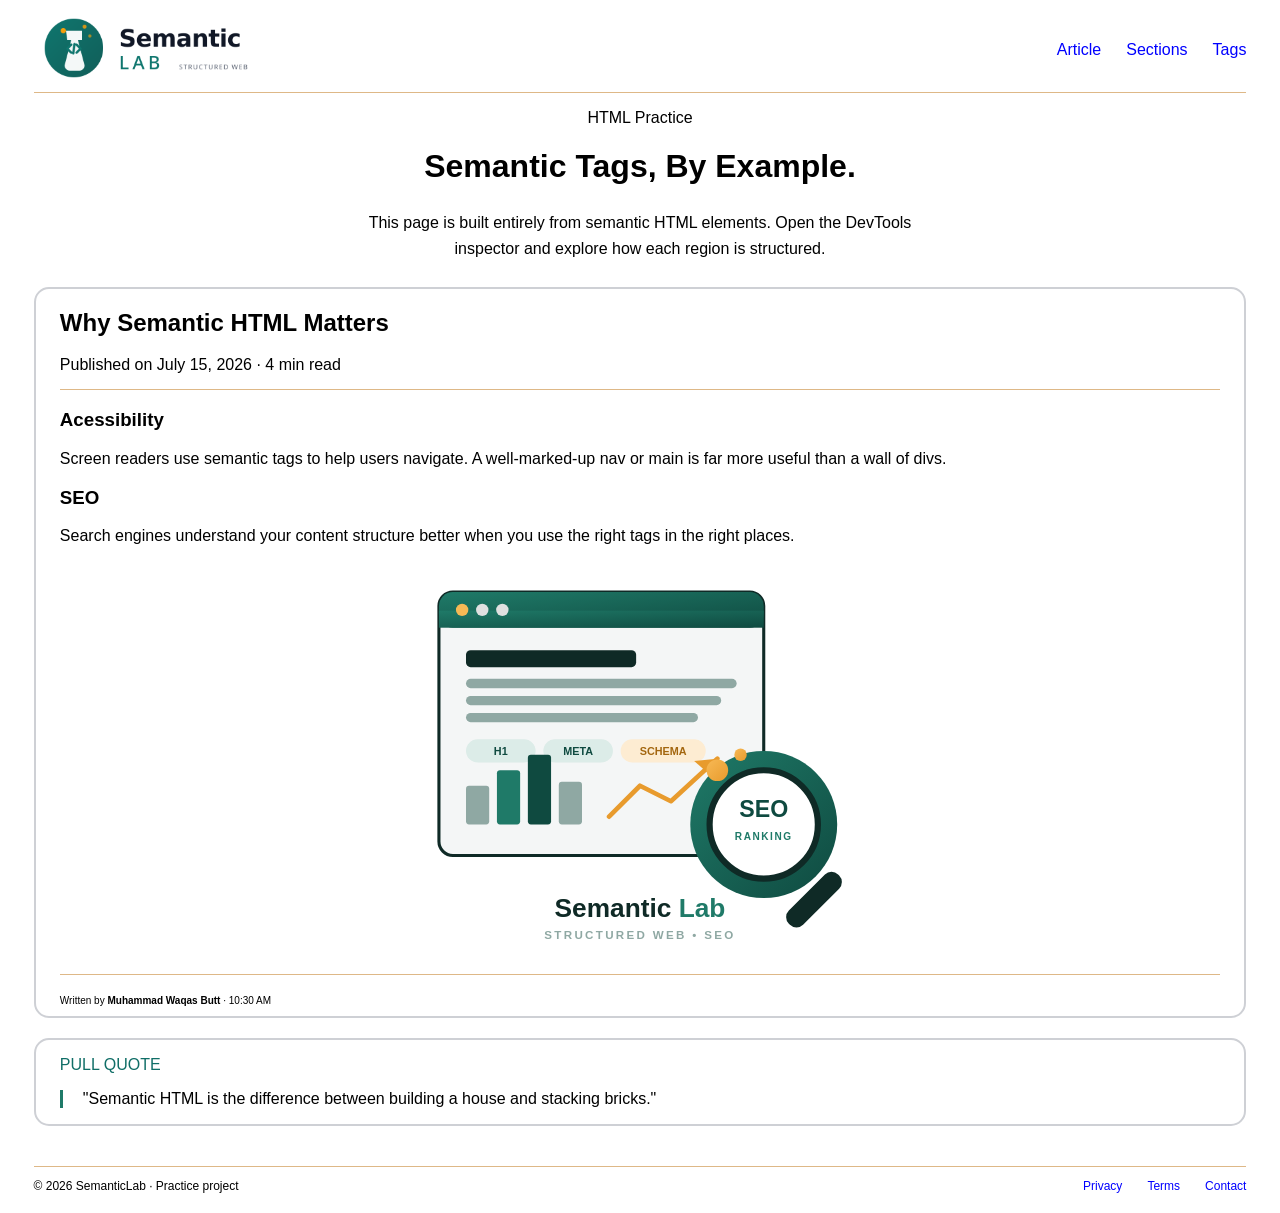
<file: index.html>
<!DOCTYPE html>
<html lang="en">
<head>
    <meta charset="UTF-8">
    <meta name="viewport" content="width=device-width, initial-scale=1.0">
    <title>Document</title>
    <link rel="stylesheet" href="style.css">
</head>
<body>
    <header>
        <a href="#" target="_blank" class="logo">
            <img src="images/logo.png" alt="My Brand Logo">
         </a>
        <nav>
           <ul>
            <li><a href="#" target="_blank">Article</a></li>
            <li><a href="#" target="_blank">Sections</a></li> 
            <li><a href="#" target="_blank">Tags</a></li> 
           </ul>
        </nav>
    </header>
    <div class="main_container">
        <p >HTML Practice</p>
        <h1>Semantic Tags, By Example.</h1>
        <p class="intro_text">This page is built entirely from semantic HTML elements. Open the DevTools inspector and explore how each region is structured.</p>
    </div>
    <div class="semantic-section_main-box">
        <h2>Why Semantic HTML Matters</h2>
        <p class="post_meta">Published on July 15, 2026 · 4 min read</p>
         <div>
        <h3>Acessibility</h3>
        <p>Screen readers use semantic tags to help users navigate. A well-marked-up nav or main is far more useful than a wall of divs.</p>
         </div>
        <div>
        <h3>SEO</h3>
        <p>Search engines understand your content structure better when you use the right tags in the right places.</p>
        <img class="post_img" src="images/seo-image.svg" alt="seo image">
        </div>
        <div>
          <p class="post_img-meta">Written by <strong> Muhammad Waqas Butt</strong> · 10:30 AM</p>  
        </div>
    </div>
    <div class="Quote-box">
         <p class="Quote-heading">PULL QUOTE</p>
         <p class="Quote-text">     "Semantic HTML is the difference between building a house and stacking bricks."</p>
    </div>
    <footer>
        <p>© 2026 SemanticLab · Practice project</p>
          <ul>
            <li><a href="#" target="_blank">Privacy</a></li>
            <li><a href="#" target="_blank">Terms</a></li> 
            <li><a href="#" target="_blank">Contact</a></li> 
           </ul>
    </footer>
</body>
</html>
</file>
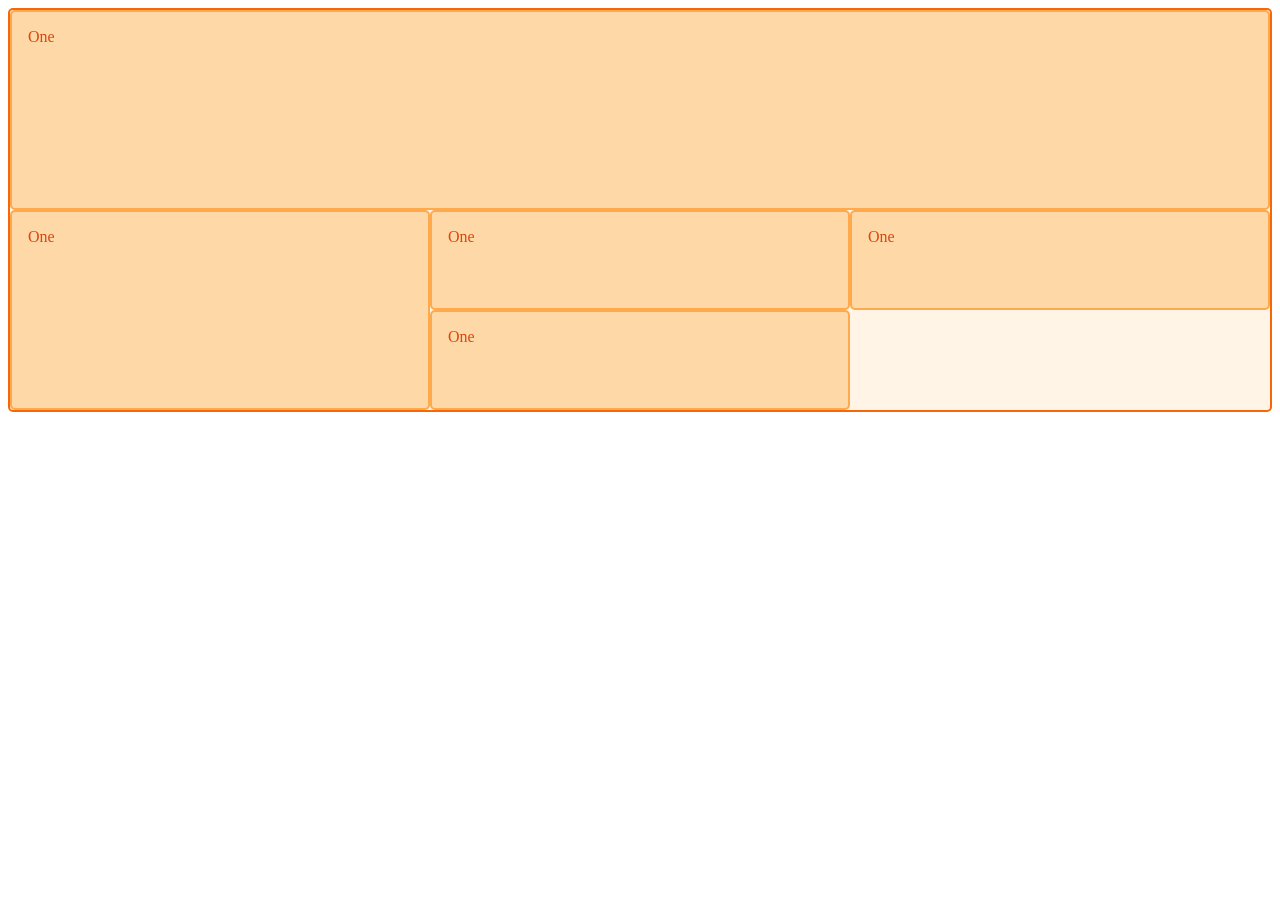
<file: grid.html>
<!DOCTYPE html>
<html lang="en">
<head>
    <meta charset="UTF-8">
    <meta name="viewport" content="width=device-width, initial-scale=1.0">
    <title>Document</title>
    <link rel="stylesheet" href="grid.css">
</head>
<body>
    <div class="wrapper">
    <div class="box1">One</div>
    <div class="box2">One</div>
    <div class="box3">One</div>
    <div class="box4">One</div>
    <div class="box5">One</div>
    </div>
</body>
</html>
</file>
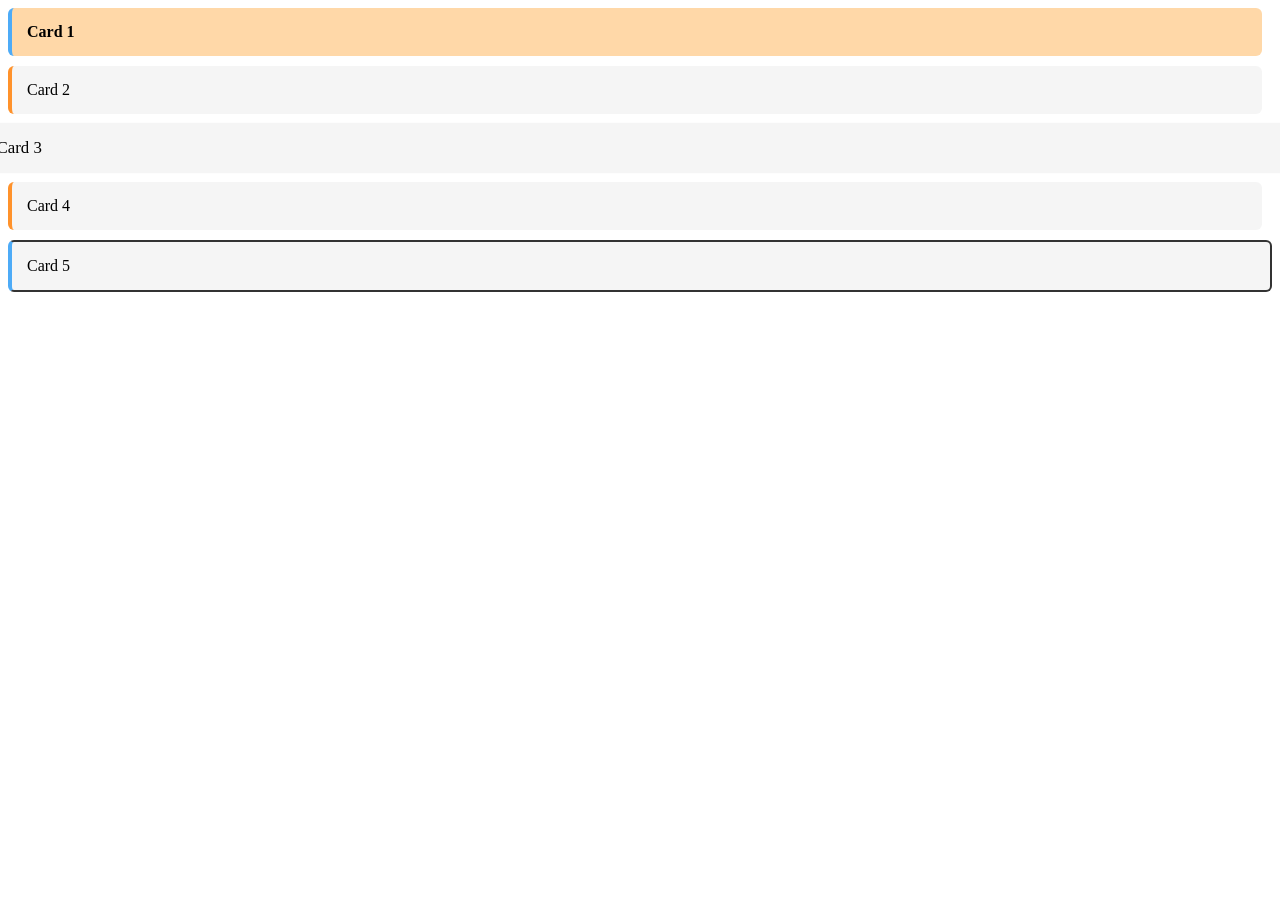
<file: structuralpseudoclasses.html>
<!DOCTYPE html>
<html lang="en">
<head>
    <meta charset="UTF-8">
    <meta name="viewport" content="width=device-width, initial-scale=1.0">
    <title>Document</title>
    <link rel="stylesheet" href="structuralpseudoclasses.css">
</head>
<body>
   <div class="card-list">
  <div class="card">Card 1</div>
  <div class="card">Card 2</div>
  <div class="card">Card 3</div>
  <div class="card">Card 4</div>
  <div class="card">Card 5</div>
</div> 
</body>
</html>
</file>
<file: style.css>
/* * {
    margin: 0;
    padding: 0;
    box-sizing: border-box;
} */
body
{
    font-family: Arial, Helvetica, sans-serif;
    padding:0 2%;
}
header
{
    display: flex;
    justify-content: space-between;
    border-bottom: 1px solid burlywood;
    align-items: center;
}
.logo img{
    height: 80px;
    width:auto;
    /* height: 40px; */
    /* animation: spin 4s linear infinite; */
}
/* @keyframes spin {
  from { transform: rotate(0deg); }
  to { transform: rotate(360deg); }
} */

nav ul{
    display: flex;
    list-style: none;
    gap: 25px; 
}
nav li a{
    text-decoration: none;
    color: black;
}
.main_container
{
    text-align: center;
}
/* .intro {
    max-width: 100ch;
    text-wrap: balance;
    text-align: center;
    margin-inline: auto;
} */
.intro_text{
    /* text-align: center; */
    max-width: 600px;
    line-height: 1.6;
    margin:25px auto;
}
.semantic-section_main-box{
    border: 2px solid #ced0d5 ;
    border-radius: 15px;
    padding:0 2%;
}
.post_meta{
    border-bottom: 1px solid burlywood; 
    padding-bottom: 15px;  
}
.post_img{  
  width: 40%;
  height: auto;
  object-fit: contain; /* ya cover */
  display: block;
  margin: 0 auto;
}
.post_img-meta{
    border-top: 1px solid burlywood;
    padding-top: 20px;  
    font-size: 10px;
}
.Quote-box{
    border: 2px solid #ced0d5 ;
    border-radius: 15px;
    padding:0 2%; 
    margin-top: 20px;
    }
.Quote-heading{
    color: #106e67;
}
.Quote-text
{
      border-left: 3px solid #1f7a68;   /* apki teal color, jitni chahiye utni thick */
      padding-left: 20px;
}
footer{
    border-top: 1px solid burlywood;
    margin-top: 40px;
    display: flex;
    justify-content: space-between;
    font-size: 12px;

}
footer ul{
    display: flex;
    list-style: none;
    gap: 25px; 
    font-size: 12px;
}
footer li a {
    text-decoration: none;
    color: black;
}

a:link { color: blue; }
a:visited { color: purple; }
a:hover { color: red; }
a:active { color: orange; }
</file>
<file: grid.css>
* {
    box-sizing: border-box;
}
.wrapper{
display: grid;
grid-template-columns: repeat(3,1fr);
grid-auto-rows: 100px;
}
.box1
{
grid-column-start: 1;
grid-column-end: 4;
grid-row-start: 1;
grid-row-end: 3;
}
.box2
{
grid-column-start: 1;
grid-row-start: 3;
grid-row-end: 5;
}
.wrapper {
  border: 2px solid #f76707;
  border-radius: 5px;
  background-color: #fff4e6;
}

.wrapper > div {
  border: 2px solid #ffa94d;
  border-radius: 5px;
  background-color: #ffd8a8;
  padding: 1em;
  color: #d9480f;
}

.nested {
  border: 2px solid #ffec99;
  border-radius: 5px;
  background-color: #fff9db;
  padding: 1em;
}
</file>
<file: structuralpseudoclasses.css>
.card {
  padding: 15px;
  margin-bottom: 10px;
  background: #f5f5f5;
  border-radius: 6px;
}

/* Pehla card — special highlight */
.card:first-child {
  background: #ffd8a8;
  font-weight: bold;
}

/* Aakhri card — margin hata do */
.card:last-child {
  margin-bottom: 0;
  border: 2px solid #333;
}

/* Odd cards — ek color */
.card:nth-child(odd) {
  border-left: 4px solid #4dabf7;
}

/* Even cards — dusra color */
.card:nth-child(even) {
  border-left: 4px solid #ff922b;
}

/* 3rd card specifically target karo */
.card:nth-child(3) {
  transform: scale(1.05);
}

/* Aakhri wale ko chhod ke sabme right margin (agar flex row ho) */
.card:not(:last-child) {
  margin-right: 10px;
}
</file>
